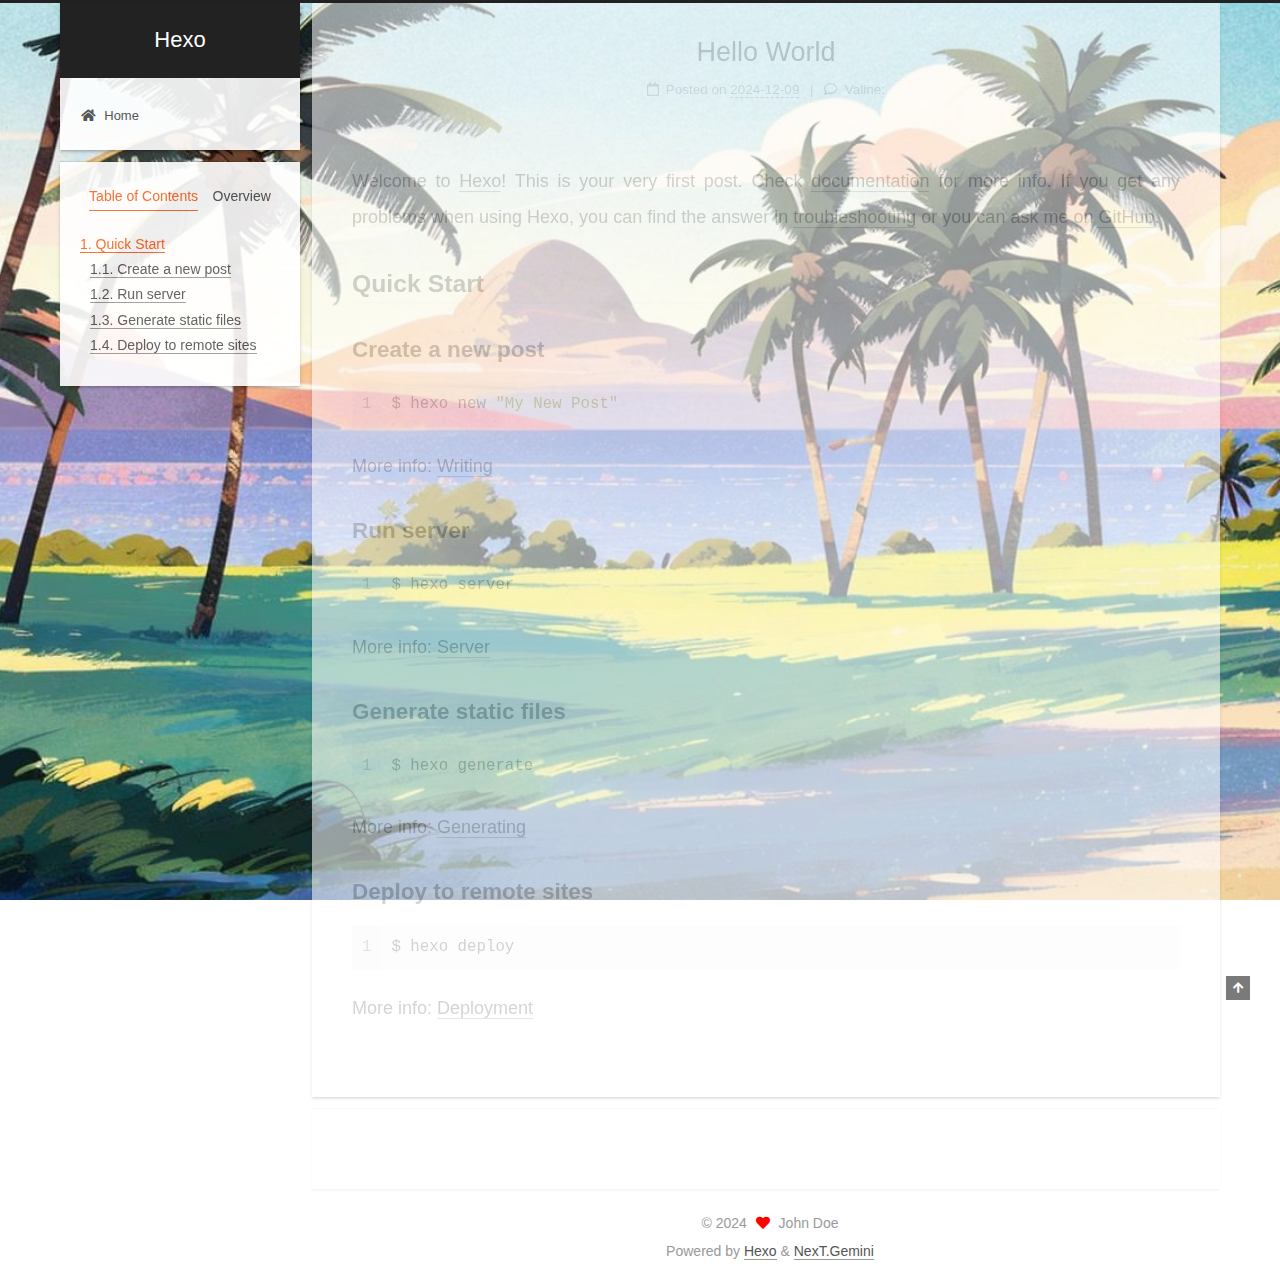
<file: 2024/12/09/hello-world/index.html>
<!DOCTYPE html>
<html lang="en">
<head>
  <meta charset="UTF-8">
<meta name="viewport" content="width=device-width, initial-scale=1, maximum-scale=2">
<meta name="theme-color" content="#222">
<meta name="generator" content="Hexo 7.3.0">
  <link rel="apple-touch-icon" sizes="180x180" href="/images/apple-touch-icon-next.png">
  <link rel="icon" type="image/png" sizes="32x32" href="/images/favicon-32x32-next.png">
  <link rel="icon" type="image/png" sizes="16x16" href="/images/favicon-16x16-next.png">
  <link rel="mask-icon" href="/images/logo.svg" color="#222">

<link rel="stylesheet" href="/css/main.css">


<link rel="stylesheet" href="/lib/font-awesome/css/all.min.css">

<script id="hexo-configurations">
    var NexT = window.NexT || {};
    var CONFIG = {"hostname":"lishuangke.github.io","root":"/","scheme":"Gemini","version":"7.8.0","exturl":false,"sidebar":{"position":"left","display":"post","padding":18,"offset":12,"onmobile":false},"copycode":{"enable":false,"show_result":false,"style":null},"back2top":{"enable":true,"sidebar":false,"scrollpercent":false},"bookmark":{"enable":false,"color":"#222","save":"auto"},"fancybox":false,"mediumzoom":false,"lazyload":false,"pangu":false,"comments":{"style":"tabs","active":"valine","storage":true,"lazyload":true,"nav":{"valine":{"order":-1}},"activeClass":"valine"},"algolia":{"hits":{"per_page":10},"labels":{"input_placeholder":"Search for Posts","hits_empty":"We didn't find any results for the search: ${query}","hits_stats":"${hits} results found in ${time} ms"}},"localsearch":{"enable":false,"trigger":"auto","top_n_per_article":1,"unescape":false,"preload":false},"motion":{"enable":true,"async":false,"transition":{"post_block":"fadeIn","post_header":"slideDownIn","post_body":"slideDownIn","coll_header":"slideLeftIn","sidebar":"slideUpIn"}}};
  </script>

  <meta name="description" content="Welcome to Hexo! This is your very first post. Check documentation for more info. If you get any problems when using Hexo, you can find the answer in troubleshooting or you can ask me on GitHub. Quick">
<meta property="og:type" content="article">
<meta property="og:title" content="Hello World">
<meta property="og:url" content="http://lishuangke.github.io/2024/12/09/hello-world/index.html">
<meta property="og:site_name" content="Hexo">
<meta property="og:description" content="Welcome to Hexo! This is your very first post. Check documentation for more info. If you get any problems when using Hexo, you can find the answer in troubleshooting or you can ask me on GitHub. Quick">
<meta property="og:locale" content="en_US">
<meta property="article:published_time" content="2024-12-09T12:57:13.007Z">
<meta property="article:modified_time" content="2024-12-09T12:57:13.007Z">
<meta property="article:author" content="John Doe">
<meta name="twitter:card" content="summary">

<link rel="canonical" href="http://lishuangke.github.io/2024/12/09/hello-world/">


<script id="page-configurations">
  // https://hexo.io/docs/variables.html
  CONFIG.page = {
    sidebar: "",
    isHome : false,
    isPost : true,
    lang   : 'en'
  };
</script>

  <title>Hello World | Hexo</title>
  






  <noscript>
  <style>
  .use-motion .brand,
  .use-motion .menu-item,
  .sidebar-inner,
  .use-motion .post-block,
  .use-motion .pagination,
  .use-motion .comments,
  .use-motion .post-header,
  .use-motion .post-body,
  .use-motion .collection-header { opacity: initial; }

  .use-motion .site-title,
  .use-motion .site-subtitle {
    opacity: initial;
    top: initial;
  }

  .use-motion .logo-line-before i { left: initial; }
  .use-motion .logo-line-after i { right: initial; }
  </style>
</noscript>

</head>

<body itemscope itemtype="http://schema.org/WebPage">
  <div class="container use-motion">
    <div class="headband"></div>

    <header class="header" itemscope itemtype="http://schema.org/WPHeader">
      <div class="header-inner"><div class="site-brand-container">
  <div class="site-nav-toggle">
    <div class="toggle" aria-label="Toggle navigation bar">
      <span class="toggle-line toggle-line-first"></span>
      <span class="toggle-line toggle-line-middle"></span>
      <span class="toggle-line toggle-line-last"></span>
    </div>
  </div>

  <div class="site-meta">

    <a href="/" class="brand" rel="start">
      <span class="logo-line-before"><i></i></span>
      <h1 class="site-title">Hexo</h1>
      <span class="logo-line-after"><i></i></span>
    </a>
  </div>

  <div class="site-nav-right">
    <div class="toggle popup-trigger">
    </div>
  </div>
</div>




<nav class="site-nav">
  <ul id="menu" class="main-menu menu">
        <li class="menu-item menu-item-home">

    <a href="/" rel="section"><i class="fa fa-home fa-fw"></i>Home</a>

  </li>
  </ul>
</nav>




</div>
    </header>

    
  <div class="back-to-top">
    <i class="fa fa-arrow-up"></i>
    <span>0%</span>
  </div>


    <main class="main">
      <div class="main-inner">
        <div class="content-wrap">
          

          <div class="content post posts-expand">
            

    
  
  
  <article itemscope itemtype="http://schema.org/Article" class="post-block" lang="en">
    <link itemprop="mainEntityOfPage" href="http://lishuangke.github.io/2024/12/09/hello-world/">

    <span hidden itemprop="author" itemscope itemtype="http://schema.org/Person">
      <meta itemprop="image" content="/images/avatar.gif">
      <meta itemprop="name" content="John Doe">
      <meta itemprop="description" content="">
    </span>

    <span hidden itemprop="publisher" itemscope itemtype="http://schema.org/Organization">
      <meta itemprop="name" content="Hexo">
    </span>
      <header class="post-header">
        <h1 class="post-title" itemprop="name headline">
          Hello World
        </h1>

        <div class="post-meta">
            <span class="post-meta-item">
              <span class="post-meta-item-icon">
                <i class="far fa-calendar"></i>
              </span>
              <span class="post-meta-item-text">Posted on</span>

              <time title="Created: 2024-12-09 20:57:13" itemprop="dateCreated datePublished" datetime="2024-12-09T20:57:13+08:00">2024-12-09</time>
            </span>

          
  
  <span class="post-meta-item">
    
      <span class="post-meta-item-icon">
        <i class="far fa-comment"></i>
      </span>
      <span class="post-meta-item-text">Valine: </span>
    
    <a title="valine" href="/2024/12/09/hello-world/#valine-comments" itemprop="discussionUrl">
      <span class="post-comments-count valine-comment-count" data-xid="/2024/12/09/hello-world/" itemprop="commentCount"></span>
    </a>
  </span>
  
  

        </div>
      </header>

    
    
    
    <div class="post-body" itemprop="articleBody">

      
        <p>Welcome to <a target="_blank" rel="noopener" href="https://hexo.io/">Hexo</a>! This is your very first post. Check <a target="_blank" rel="noopener" href="https://hexo.io/docs/">documentation</a> for more info. If you get any problems when using Hexo, you can find the answer in <a target="_blank" rel="noopener" href="https://hexo.io/docs/troubleshooting.html">troubleshooting</a> or you can ask me on <a target="_blank" rel="noopener" href="https://github.com/hexojs/hexo/issues">GitHub</a>.</p>
<h2 id="Quick-Start"><a href="#Quick-Start" class="headerlink" title="Quick Start"></a>Quick Start</h2><h3 id="Create-a-new-post"><a href="#Create-a-new-post" class="headerlink" title="Create a new post"></a>Create a new post</h3><figure class="highlight bash"><table><tr><td class="gutter"><pre><span class="line">1</span><br></pre></td><td class="code"><pre><span class="line">$ hexo new <span class="string">&quot;My New Post&quot;</span></span><br></pre></td></tr></table></figure>

<p>More info: <a target="_blank" rel="noopener" href="https://hexo.io/docs/writing.html">Writing</a></p>
<h3 id="Run-server"><a href="#Run-server" class="headerlink" title="Run server"></a>Run server</h3><figure class="highlight bash"><table><tr><td class="gutter"><pre><span class="line">1</span><br></pre></td><td class="code"><pre><span class="line">$ hexo server</span><br></pre></td></tr></table></figure>

<p>More info: <a target="_blank" rel="noopener" href="https://hexo.io/docs/server.html">Server</a></p>
<h3 id="Generate-static-files"><a href="#Generate-static-files" class="headerlink" title="Generate static files"></a>Generate static files</h3><figure class="highlight bash"><table><tr><td class="gutter"><pre><span class="line">1</span><br></pre></td><td class="code"><pre><span class="line">$ hexo generate</span><br></pre></td></tr></table></figure>

<p>More info: <a target="_blank" rel="noopener" href="https://hexo.io/docs/generating.html">Generating</a></p>
<h3 id="Deploy-to-remote-sites"><a href="#Deploy-to-remote-sites" class="headerlink" title="Deploy to remote sites"></a>Deploy to remote sites</h3><figure class="highlight bash"><table><tr><td class="gutter"><pre><span class="line">1</span><br></pre></td><td class="code"><pre><span class="line">$ hexo deploy</span><br></pre></td></tr></table></figure>

<p>More info: <a target="_blank" rel="noopener" href="https://hexo.io/docs/one-command-deployment.html">Deployment</a></p>

    </div>

    
    
    

      <footer class="post-footer">

        


        
      </footer>
    
  </article>
  
  
  



          </div>
          
    <div class="comments" id="valine-comments"></div>

<script>
  window.addEventListener('tabs:register', () => {
    let { activeClass } = CONFIG.comments;
    if (CONFIG.comments.storage) {
      activeClass = localStorage.getItem('comments_active') || activeClass;
    }
    if (activeClass) {
      let activeTab = document.querySelector(`a[href="#comment-${activeClass}"]`);
      if (activeTab) {
        activeTab.click();
      }
    }
  });
  if (CONFIG.comments.storage) {
    window.addEventListener('tabs:click', event => {
      if (!event.target.matches('.tabs-comment .tab-content .tab-pane')) return;
      let commentClass = event.target.classList[1];
      localStorage.setItem('comments_active', commentClass);
    });
  }
</script>

        </div>
          
  
  <div class="toggle sidebar-toggle">
    <span class="toggle-line toggle-line-first"></span>
    <span class="toggle-line toggle-line-middle"></span>
    <span class="toggle-line toggle-line-last"></span>
  </div>

  <aside class="sidebar">
    <div class="sidebar-inner">

      <ul class="sidebar-nav motion-element">
        <li class="sidebar-nav-toc">
          Table of Contents
        </li>
        <li class="sidebar-nav-overview">
          Overview
        </li>
      </ul>

      <!--noindex-->
      <div class="post-toc-wrap sidebar-panel">
          <div class="post-toc motion-element"><ol class="nav"><li class="nav-item nav-level-2"><a class="nav-link" href="#Quick-Start"><span class="nav-number">1.</span> <span class="nav-text">Quick Start</span></a><ol class="nav-child"><li class="nav-item nav-level-3"><a class="nav-link" href="#Create-a-new-post"><span class="nav-number">1.1.</span> <span class="nav-text">Create a new post</span></a></li><li class="nav-item nav-level-3"><a class="nav-link" href="#Run-server"><span class="nav-number">1.2.</span> <span class="nav-text">Run server</span></a></li><li class="nav-item nav-level-3"><a class="nav-link" href="#Generate-static-files"><span class="nav-number">1.3.</span> <span class="nav-text">Generate static files</span></a></li><li class="nav-item nav-level-3"><a class="nav-link" href="#Deploy-to-remote-sites"><span class="nav-number">1.4.</span> <span class="nav-text">Deploy to remote sites</span></a></li></ol></li></ol></div>
      </div>
      <!--/noindex-->

      <div class="site-overview-wrap sidebar-panel">
        <div class="site-author motion-element" itemprop="author" itemscope itemtype="http://schema.org/Person">
  <p class="site-author-name" itemprop="name">John Doe</p>
  <div class="site-description" itemprop="description"></div>
</div>
<div class="site-state-wrap motion-element">
  <nav class="site-state">
      <div class="site-state-item site-state-posts">
          <a href="/archives">
          <span class="site-state-item-count">1</span>
          <span class="site-state-item-name">posts</span>
        </a>
      </div>
  </nav>
</div>



      </div>

    </div>
  </aside>
  <div id="sidebar-dimmer"></div>


      </div>
    </main>

    <footer class="footer">
      <div class="footer-inner">
        

        

<div class="copyright">
  
  &copy; 
  <span itemprop="copyrightYear">2024</span>
  <span class="with-love">
    <i class="fa fa-heart"></i>
  </span>
  <span class="author" itemprop="copyrightHolder">John Doe</span>
</div>
  <div class="powered-by">Powered by <a href="https://hexo.io/" class="theme-link" rel="noopener" target="_blank">Hexo</a> & <a href="https://theme-next.org/" class="theme-link" rel="noopener" target="_blank">NexT.Gemini</a>
  </div>

        








      </div>
    </footer>
  </div>

  
  <script src="/lib/anime.min.js"></script>
  <script src="/lib/velocity/velocity.min.js"></script>
  <script src="/lib/velocity/velocity.ui.min.js"></script>

<script src="/js/utils.js"></script>

<script src="/js/motion.js"></script>


<script src="/js/schemes/pisces.js"></script>


<script src="/js/next-boot.js"></script>




  















  

  


<script>
NexT.utils.loadComments(document.querySelector('#valine-comments'), () => {
  NexT.utils.getScript('//unpkg.com/valine/dist/Valine.min.js', () => {
    var GUEST = ['nick', 'mail', 'link'];
    var guest = 'nick,mail,link';
    guest = guest.split(',').filter(item => {
      return GUEST.includes(item);
    });
    new Valine({
      el         : '#valine-comments',
      verify     : false,
      notify     : false,
      appId      : 'Uz9lx9f4f77dy4r3tsHeNGpF-gzGzoHsz',
      appKey     : 'tcgz3Uf13hhqMiiCOgHeWL7w',
      placeholder: "Just go go",
      avatar     : 'mm',
      meta       : guest,
      pageSize   : '10' || 10,
      visitor    : false,
      lang       : 'zh-cn' || 'zh-cn',
      path       : location.pathname,
      recordIP   : false,
      serverURLs : ''
    });
  }, window.Valine);
});
</script>

</body>
</html>
</file>
<file: css/main.css>
:root{--body-bg-color:#eee;--content-bg-color:#fff;--card-bg-color:#f5f5f5;--text-color:#555;--blockquote-color:#666;--link-color:#555;--link-hover-color:#222;--brand-color:#fff;--brand-hover-color:#fff;--table-row-odd-bg-color:#f9f9f9;--table-row-hover-bg-color:#f5f5f5;--menu-item-bg-color:#f5f5f5;--btn-default-bg:#fff;--btn-default-color:#555;--btn-default-border-color:#555;--btn-default-hover-bg:#222;--btn-default-hover-color:#fff;--btn-default-hover-border-color:#222}html{line-height:1.15;-webkit-text-size-adjust:100%}details,main{display:block}hr{box-sizing:content-box;overflow:visible}h5,pre{font-size:1em}a{background:0 0}abbr[title]{border-bottom:none;text-decoration:underline;text-decoration:underline dotted}b,strong{font-weight:bolder}code,kbd,samp{font-family:monospace,monospace;font-size:1em}small{font-size:80%}sub,sup{font-size:75%;line-height:0;position:relative;vertical-align:baseline}sub{bottom:-.25em}sup{top:-.5em}img{border-style:none}button,input,optgroup,select,textarea{font-family:inherit;font-size:100%;line-height:1.15;margin:0}button,input{overflow:visible}button,select{text-transform:none}[type=button],[type=reset],[type=submit],button{-webkit-appearance:button}[type=button]::-moz-focus-inner,[type=reset]::-moz-focus-inner,[type=submit]::-moz-focus-inner,button::-moz-focus-inner{border-style:none;padding:0}[type=button]:-moz-focusring,[type=reset]:-moz-focusring,[type=submit]:-moz-focusring,button:-moz-focusring{outline:ButtonText dotted 1px}fieldset{padding:.35em .75em .625em}legend{box-sizing:border-box;color:inherit;display:table;max-width:100%;padding:0;white-space:normal}progress{vertical-align:baseline}textarea{overflow:auto}[type=checkbox],[type=radio]{box-sizing:border-box;padding:0}[type=number]::-webkit-inner-spin-button,[type=number]::-webkit-outer-spin-button{height:auto}[type=search]{outline-offset:-2px;-webkit-appearance:textfield}[type=search]::-webkit-search-decoration{-webkit-appearance:none}::-webkit-file-upload-button{font:inherit;-webkit-appearance:button}summary{display:list-item}[hidden],template{display:none}::selection{background:#262a30;color:#eee}body,html{height:100%}body{margin:0;background:var(--body-bg-color);color:var(--text-color);font-family:Lato,"PingFang SC","Microsoft YaHei",sans-serif;font-size:1em;line-height:2}h1,h2,h3,h4,h5,h6{font-family:Lato,"PingFang SC","Microsoft YaHei",sans-serif;font-weight:700;line-height:1.5;margin:20px 0 15px}h1{font-size:1.5em}h2{font-size:1.375em}h3{font-size:1.25em}h4{font-size:1.125em}h6{font-size:.875em}p{margin:0 0 20px}a,span.exturl{border-bottom:1px solid #999;color:var(--link-color);outline:0;text-decoration:none;overflow-wrap:break-word;word-wrap:break-word;cursor:pointer}a:hover,span.exturl:hover{border-bottom-color:var(--link-hover-color);color:var(--link-hover-color)}iframe,img,video{display:block;margin-left:auto;margin-right:auto;max-width:100%}hr{background-image:repeating-linear-gradient(-45deg,#ddd,#ddd 4px,transparent 4px,transparent 8px);border:0;height:3px;margin:40px 0}blockquote{border-left:4px solid #ddd;color:var(--blockquote-color);margin:0;padding:0 15px}blockquote cite::before{content:'-';padding:0 5px}dt{font-weight:700}dd{margin:0;padding:0}kbd{background-color:#f5f5f5;background-image:linear-gradient(#eee,#fff,#eee);border:1px solid #ccc;border-radius:.2em;box-shadow:.1em .1em .2em rgba(0,0,0,.1);color:#555;font-family:inherit;padding:.1em .3em;white-space:nowrap}.table-container{overflow:auto}table{border-collapse:collapse;border-spacing:0;font-size:.875em;margin:0 0 20px;width:100%}tbody tr:nth-of-type(odd){background:var(--table-row-odd-bg-color)}tbody tr:hover{background:var(--table-row-hover-bg-color)}caption,td,th{font-weight:400;padding:8px;vertical-align:middle}td,th{border:1px solid #ddd;border-bottom:3px solid #ddd}th{font-weight:700;padding-bottom:10px}td{border-bottom-width:1px}.btn{background:var(--btn-default-bg);border:2px solid var(--btn-default-border-color);border-radius:2px;color:var(--btn-default-color);display:inline-block;font-size:.875em;line-height:2;padding:0 20px;text-decoration:none;transition:background-color .2s ease-in-out}.btn:hover{background:var(--btn-default-hover-bg);border-color:var(--btn-default-hover-border-color);color:var(--btn-default-hover-color)}.btn+.btn{margin:0 0 8px 8px}.btn .fa-fw{text-align:left;width:1.285714285714286em}.toggle{line-height:0}.toggle .toggle-line{background:#fff;display:inline-block;height:2px;left:0;position:relative;top:0;transition:.4s;vertical-align:top;width:100%}.toggle .toggle-line:not(:first-child){margin-top:3px}.toggle.toggle-arrow .toggle-line-first{left:50%;top:2px;transform:rotate(45deg);width:50%}.toggle.toggle-arrow .toggle-line-middle{left:2px;width:90%}.toggle.toggle-arrow .toggle-line-last{left:50%;top:-2px;transform:rotate(-45deg);width:50%}.toggle.toggle-close .toggle-line-first{transform:rotate(-45deg);top:5px}.toggle.toggle-close .toggle-line-middle{opacity:0}.toggle.toggle-close .toggle-line-last{transform:rotate(45deg);top:-5px}.highlight,pre{background:#f7f7f7;color:#4d4d4c;line-height:1.6;margin:0 auto 20px}code,pre{font-family:consolas,Menlo,monospace,"PingFang SC","Microsoft YaHei"}code{background:#eee;border-radius:3px;color:#555;padding:2px 4px;overflow-wrap:break-word;word-wrap:break-word}.highlight ::selection{background:#d6d6d6}.highlight pre{border:0;margin:0;padding:10px 0}.highlight table{border:0;margin:0;width:auto}.highlight td{border:0;padding:0}.highlight figcaption{background:#eff2f3;color:#4d4d4c;display:flex;font-size:.875em;justify-content:space-between;line-height:1.2;padding:.5em}.highlight figcaption a{color:#4d4d4c}.highlight figcaption a:hover{border-bottom-color:#4d4d4c}.highlight .gutter{-moz-user-select:none;-ms-user-select:none;-webkit-user-select:none;user-select:none}.highlight .gutter pre{background:#eff2f3;color:#869194;padding-left:10px;padding-right:10px;text-align:right}.highlight .code pre{background:#f7f7f7;padding-left:10px;width:100%}.gist table{width:auto}.gist table td{border:0}pre{overflow:auto;padding:10px}pre code{background:0 0;color:#4d4d4c;font-size:.875em;padding:0;text-shadow:none}pre .deletion{background:#fdd}pre .addition{background:#dfd}pre .meta{color:#eab700;-moz-user-select:none;-ms-user-select:none;-webkit-user-select:none;user-select:none}pre .comment{color:#8e908c}pre .attribute,pre .css .class,pre .css .id,pre .css .pseudo,pre .html .doctype,pre .name,pre .regexp,pre .ruby .constant,pre .tag,pre .variable,pre .xml .doctype,pre .xml .pi,pre .xml .tag .title{color:#c82829}pre .built_in,pre .builtin-name,pre .command,pre .constant,pre .literal,pre .number,pre .params,pre .preprocessor{color:#f5871f}pre .css .rules .attribute,pre .formula,pre .header,pre .inheritance,pre .ruby .class .title,pre .ruby .symbol,pre .special,pre .string,pre .symbol,pre .value,pre .xml .cdata{color:#718c00}pre .css .hexcolor,pre .title{color:#3e999f}pre .coffeescript .title,pre .function,pre .javascript .title,pre .perl .sub,pre .python .decorator,pre .python .title,pre .ruby .function .title,pre .ruby .title .keyword{color:#4271ae}pre .javascript .function,pre .keyword{color:#8959a8}.blockquote-center{border-left:none;margin:40px 0;padding:0;position:relative;text-align:center}.blockquote-center .fa{display:block;opacity:.6;position:absolute;width:100%}.blockquote-center .fa-quote-left{border-top:1px solid #ccc;text-align:left;top:-20px}.blockquote-center .fa-quote-right{border-bottom:1px solid #ccc;text-align:right;bottom:-20px}.blockquote-center div,.blockquote-center p{text-align:center}.post-body .group-picture img{margin:0 auto;padding:0 3px}.group-picture-row{margin-bottom:6px;overflow:hidden}.group-picture-column{float:left;margin-bottom:10px}.post-body .label{color:#555;display:inline;padding:0 2px}.post-body .label.default{background:#f0f0f0}.post-body .label.primary{background:#efe6f7}.post-body .label.info{background:#e5f2f8}.post-body .label.success{background:#e7f4e9}.post-body .label.warning{background:#fcf6e1}.post-body .label.danger{background:#fae8eb}.post-body .tabs{margin-bottom:20px}.post-body .tabs,.tabs-comment{display:block;padding-top:10px;position:relative}.post-body .tabs ul.nav-tabs,.tabs-comment ul.nav-tabs{display:flex;flex-wrap:wrap;margin:0 0 -1px;padding:0}.post-body .tabs ul.nav-tabs li.tab,.tabs-comment ul.nav-tabs li.tab{border-bottom:1px solid #ddd;border-left:1px solid transparent;border-right:1px solid transparent;border-top:3px solid transparent;flex-grow:1;list-style-type:none;border-radius:0}@media (max-width:413px){.post-body .tabs ul.nav-tabs,.tabs-comment ul.nav-tabs{display:block;margin-bottom:5px}.post-body .tabs ul.nav-tabs li.tab,.tabs-comment ul.nav-tabs li.tab{border-bottom:1px solid transparent;border-left:3px solid transparent;border-right:1px solid transparent;border-top:1px solid transparent;border-radius:0}}.post-body .tabs ul.nav-tabs li.tab a,.tabs-comment ul.nav-tabs li.tab a{border-bottom:initial;display:block;line-height:1.8;outline:0;padding:.25em .75em;text-align:center;transition-delay:0s;transition-duration:.2s;transition-timing-function:ease-out}.post-body .tabs ul.nav-tabs li.tab a i,.tabs-comment ul.nav-tabs li.tab a i{width:1.285714285714286em}.post-body .tabs ul.nav-tabs li.tab.active,.tabs-comment ul.nav-tabs li.tab.active{border-bottom:1px solid transparent;border-left:1px solid #ddd;border-right:1px solid #ddd;border-top:3px solid #fc6423}.post-body .tabs ul.nav-tabs li.tab.active a,.tabs-comment ul.nav-tabs li.tab.active a{color:var(--link-color);cursor:default}.post-body .tabs .tab-content .tab-pane,.tabs-comment .tab-content .tab-pane{border:1px solid #ddd;border-top:0;padding:20px 20px 0;border-radius:0}.post-body .tabs .tab-content .tab-pane:not(.active),.tabs-comment .tab-content .tab-pane:not(.active){display:none}.post-body .tabs .tab-content .tab-pane.active,.tabs-comment .tab-content .tab-pane.active{display:block}.post-body .tabs .tab-content .tab-pane.active:first-of-type,.tabs-comment .tab-content .tab-pane.active:first-of-type{border-radius:0}@media (max-width:413px){.post-body .tabs ul.nav-tabs li.tab.active,.tabs-comment ul.nav-tabs li.tab.active{border-bottom:1px solid #ddd;border-left:3px solid #fc6423;border-right:1px solid #ddd;border-top:1px solid #ddd}.post-body .tabs .tab-content .tab-pane.active:first-of-type,.tabs-comment .tab-content .tab-pane.active:first-of-type{border-radius:0}}.post-body .note{border-radius:3px;margin-bottom:20px;padding:1em;position:relative;border:1px solid #eee;border-left-width:5px}.post-body .note h2,.post-body .note h3,.post-body .note h4,.post-body .note h5,.post-body .note h6{margin-top:0;border-bottom:initial;margin-bottom:0;padding-top:0}.post-body .note blockquote:first-child,.post-body .note img:first-child,.post-body .note ol:first-child,.post-body .note p:first-child,.post-body .note pre:first-child,.post-body .note table:first-child,.post-body .note ul:first-child{margin-top:0}.post-body .note blockquote:last-child,.post-body .note img:last-child,.post-body .note ol:last-child,.post-body .note p:last-child,.post-body .note pre:last-child,.post-body .note table:last-child,.post-body .note ul:last-child{margin-bottom:0}.post-body .note.default{border-left-color:#777}.post-body .note.default h2,.post-body .note.default h3,.post-body .note.default h4,.post-body .note.default h5,.post-body .note.default h6{color:#777}.post-body .note.primary{border-left-color:#6f42c1}.post-body .note.primary h2,.post-body .note.primary h3,.post-body .note.primary h4,.post-body .note.primary h5,.post-body .note.primary h6{color:#6f42c1}.post-body .note.info{border-left-color:#428bca}.post-body .note.info h2,.post-body .note.info h3,.post-body .note.info h4,.post-body .note.info h5,.post-body .note.info h6{color:#428bca}.post-body .note.success{border-left-color:#5cb85c}.post-body .note.success h2,.post-body .note.success h3,.post-body .note.success h4,.post-body .note.success h5,.post-body .note.success h6{color:#5cb85c}.post-body .note.warning{border-left-color:#f0ad4e}.post-body .note.warning h2,.post-body .note.warning h3,.post-body .note.warning h4,.post-body .note.warning h5,.post-body .note.warning h6{color:#f0ad4e}.post-body .note.danger{border-left-color:#d9534f}.post-body .note.danger h2,.post-body .note.danger h3,.post-body .note.danger h4,.post-body .note.danger h5,.post-body .note.danger h6{color:#d9534f}.pagination .next,.pagination .page-number,.pagination .prev,.pagination .space{display:inline-block;margin:0 10px;padding:0 11px;position:relative;top:-1px}@media (max-width:767px){.pagination .next,.pagination .page-number,.pagination .prev,.pagination .space{margin:0 5px}}.pagination{border-top:1px solid #eee;text-align:center}.pagination .next,.pagination .page-number,.pagination .prev{border-bottom:0;border-top:1px solid #eee;transition:border-color .2s ease-in-out}.pagination .next:hover,.pagination .page-number:hover,.pagination .prev:hover{border-top-color:#222}.pagination .space{margin:0;padding:0}.pagination .prev{margin-left:0}.pagination .next{margin-right:0}.pagination .page-number.current{background:#ccc;border-top-color:#ccc;color:#fff}@media (max-width:767px){.pagination{border-top:none}.pagination .next,.pagination .page-number,.pagination .prev{border-bottom:1px solid #eee;border-top:0;margin-bottom:10px;padding:0 10px}.pagination .next:hover,.pagination .page-number:hover,.pagination .prev:hover{border-bottom-color:#222}}.comments{overflow:hidden}.comment-button-group{display:flex;flex-wrap:wrap-reverse;justify-content:center;margin:1em 0}.comment-button-group .comment-button{margin:.1em .2em}.comment-button-group .comment-button.active{background:var(--btn-default-hover-bg);border-color:var(--btn-default-hover-border-color);color:var(--btn-default-hover-color)}.comment-position{display:none}.comment-position.active{display:block}.tabs-comment{background:var(--content-bg-color);padding-top:0}.tabs-comment .comments{border:0;box-shadow:none;margin-top:0;padding-top:0}.container{min-height:100%;position:relative}.main-inner{margin:0 auto;width:calc(100% - 20px)}@media (min-width:1200px){.main-inner{width:1160px}}@media (min-width:1600px){.main-inner{width:73%}}@media (max-width:767px){.content-wrap{padding:0 20px}.site-meta{text-align:center}}.header{background:0 0}.header-inner{margin:0 auto}@media (min-width:1200px){.header-inner{width:1160px}}@media (min-width:1600px){.header-inner{width:73%}}.site-brand-container{display:flex;flex-shrink:0;padding:0 10px}.headband{background:#222;height:3px}.site-meta{flex-grow:1;text-align:center}.brand{border-bottom:none;color:var(--brand-color);display:inline-block;line-height:1.375em;position:relative}.brand:hover{color:var(--brand-hover-color)}.site-title{font-family:Lato,"PingFang SC","Microsoft YaHei",sans-serif;font-size:1.375em;font-weight:400;margin:0}.site-subtitle{color:#ddd;font-size:.8125em}.use-motion .brand{opacity:0}.use-motion .custom-logo-image,.use-motion .site-subtitle,.use-motion .site-title{opacity:0;position:relative;top:-10px}.site-nav-right,.site-nav-toggle{display:none}@media (max-width:767px){.site-nav-right,.site-nav-toggle{display:flex;flex-direction:column;justify-content:center}}.site-nav-right .toggle,.site-nav-toggle .toggle{color:var(--text-color);padding:10px;width:22px}.site-nav-right .toggle .toggle-line,.site-nav-toggle .toggle .toggle-line{background:var(--text-color);border-radius:1px}.site-nav{display:block}@media (max-width:767px){.site-nav{clear:both;display:none}}.site-nav.site-nav-on{display:block}.menu{margin-top:20px;padding-left:0;text-align:center}.menu-item{display:inline-block;list-style:none;margin:0 10px}@media (max-width:767px){.menu-item{display:block;margin-top:10px}.menu-item.menu-item-search{display:none}}.menu-item a,.menu-item span.exturl{border-bottom:0;display:block;font-size:.8125em;transition:border-color .2s ease-in-out}@media (hover:none){.menu-item a:hover,.menu-item span.exturl:hover{border-bottom-color:transparent!important}}.menu-item .fa,.menu-item .fab,.menu-item .far,.menu-item .fas{margin-right:8px}.menu-item .badge{display:inline-block;font-weight:700;line-height:1;margin-left:.35em;margin-top:.35em;text-align:center;white-space:nowrap}.menu .menu-item a:hover,.menu .menu-item span.exturl:hover,.menu-item-active a{background:var(--menu-item-bg-color)}.use-motion .menu-item{opacity:0}.sidebar{background:#222;bottom:0;box-shadow:inset 0 2px 6px #000;top:0}.sidebar-inner{color:#999;padding:18px 10px;text-align:center}.cc-license{margin-top:10px;text-align:center}.cc-license .cc-opacity{border-bottom:none;opacity:.7}.cc-license .cc-opacity:hover{opacity:.9}.cc-license img{display:inline-block}.site-author-image{border:1px solid #eee;display:block;margin:0 auto;max-width:120px;padding:2px}.site-author-name{color:var(--text-color);font-weight:600;margin:0;text-align:center}.site-description{color:#999;font-size:.8125em;margin-top:0;text-align:center}.links-of-author a,.links-of-author span.exturl{border-bottom-color:#555;display:inline-block;font-size:.8125em;margin-bottom:10px;margin-right:10px;vertical-align:middle}.links-of-author a::before,.links-of-author span.exturl::before{background:#ffc99f;border-radius:50%;content:' ';display:inline-block;height:4px;margin-right:3px;vertical-align:middle;width:4px}.sidebar-button a{border-radius:4px;padding:0 15px}.sidebar-button a .fa,.sidebar-button a .fab,.sidebar-button a .far,.sidebar-button a .fas{margin-right:5px}.links-of-blogroll{font-size:.8125em;margin-top:10px}.links-of-blogroll-title{font-size:.875em;font-weight:600;margin-top:0}.links-of-blogroll-list{list-style:none;margin:0;padding:0}#sidebar-dimmer{display:none}@media (max-width:767px){.menu-item .badge{float:right;margin-left:0}#sidebar-dimmer{background:#000;display:block;height:100%;left:100%;opacity:0;position:fixed;top:0;width:100%;z-index:1100}.sidebar-active+#sidebar-dimmer{opacity:.7;transform:translateX(-100%);transition:opacity .5s}}.sidebar-nav{margin:0;padding-bottom:20px;padding-left:0}.sidebar-nav li{border-bottom:1px solid transparent;color:var(--text-color);cursor:pointer;display:inline-block;font-size:.875em}.sidebar-nav li.sidebar-nav-overview{margin-left:10px}.sidebar-nav li:hover{color:#fc6423}.sidebar-nav .sidebar-nav-active{border-bottom-color:#fc6423;color:#fc6423}.sidebar-nav .sidebar-nav-active:hover{color:#fc6423}.sidebar-panel{display:none;overflow-x:hidden;overflow-y:auto}.sidebar-panel-active{display:block}.sidebar-toggle{background:#222;bottom:45px;cursor:pointer;height:14px;left:30px;padding:5px;position:fixed;width:14px;z-index:1300}@media (max-width:991px){body{padding-left:0!important;padding-right:0!important}.sidebar-toggle{left:20px;opacity:.8;display:none}}.sidebar-toggle:hover .toggle-line{background:#fc6423}.post-toc{font-size:.875em}.post-toc ol{list-style:none;margin:0;padding:0 2px 5px 10px;text-align:left}.post-toc ol>ol{padding-left:0}.post-toc ol a{transition:.2s ease-in-out}.post-toc .nav-item{line-height:1.8;overflow:hidden;text-overflow:ellipsis;white-space:nowrap}.post-toc .nav .nav-child{display:none}.post-toc .nav .active-current>.nav-child,.post-toc .nav .active-current>.nav-child>.nav-item,.post-toc .nav .active>.nav-child{display:block}.post-toc .nav .active>a{border-bottom-color:#fc6423;color:#fc6423}.post-toc .nav .active-current>a,.post-toc .nav .active-current>a:hover{color:#fc6423}.site-state{display:flex;justify-content:center;line-height:1.4;margin-top:10px;overflow:hidden;text-align:center;white-space:nowrap}.site-state-item:not(:first-child){border-left:1px solid #eee}.site-state-item a{border-bottom:none}.site-state-item-count{display:block;font-size:1em;font-weight:600;text-align:center}.site-state-item-name{color:#999;font-size:.8125em}.footer{color:#999;font-size:.875em;padding:20px 0}.footer.footer-fixed{bottom:0;left:0;position:absolute;right:0}.footer-inner{box-sizing:border-box;margin:0 auto;text-align:center;width:calc(100% - 20px)}@media (min-width:1200px){.footer-inner{width:1160px}}@media (min-width:1600px){.footer-inner{width:73%}}.languages{display:inline-block;font-size:1.125em;position:relative}.languages .lang-select-label span{margin:0 .5em}.languages .lang-select{height:100%;left:0;opacity:0;position:absolute;top:0;width:100%}.with-love{color:red;display:inline-block;margin:0 5px}.powered-by,.theme-info{display:inline-block}@-moz-keyframes iconAnimate{0%,100%{transform:scale(1)}10%,30%{transform:scale(.9)}20%,40%,50%,60%,70%,80%{transform:scale(1.1)}}@-webkit-keyframes iconAnimate{0%,100%{transform:scale(1)}10%,30%{transform:scale(.9)}20%,40%,50%,60%,70%,80%{transform:scale(1.1)}}@-o-keyframes iconAnimate{0%,100%{transform:scale(1)}10%,30%{transform:scale(.9)}20%,40%,50%,60%,70%,80%{transform:scale(1.1)}}@keyframes iconAnimate{0%,100%{transform:scale(1)}10%,30%{transform:scale(.9)}20%,40%,50%,60%,70%,80%{transform:scale(1.1)}}.back-to-top{font-size:12px;text-align:center;background:#222;bottom:-100px;box-sizing:border-box;color:#fff;cursor:pointer;opacity:.6;padding:0 6px;position:fixed;transition:bottom .2s ease-in-out;z-index:1300;width:24px}.back-to-top span{display:none}.back-to-top:hover{color:#fc6423}.back-to-top.back-to-top-on{bottom:30px}.post-body{font-family:Lato,"PingFang SC","Microsoft YaHei",sans-serif;overflow-wrap:break-word;word-wrap:break-word}@media (min-width:1200px){.post-body{font-size:1.125em}}.post-body .exturl .fa{font-size:.875em;margin-left:4px}.post-body .figure .caption,.post-body .image-caption{color:#999;font-size:.875em;font-weight:700;line-height:1;margin:-20px auto 15px;text-align:center}.post-sticky-flag{display:inline-block;transform:rotate(30deg)}.post-button{margin-top:40px;text-align:center}.use-motion .collection-header,.use-motion .comments,.use-motion .pagination,.use-motion .post-block,.use-motion .post-body,.use-motion .post-header{opacity:0}.posts-collapse{margin-left:35px;position:relative}@media (max-width:767px){.posts-collapse{margin-left:0;margin-right:0}}.posts-collapse .collection-title{font-size:1.125em;position:relative}.posts-collapse .collection-title::before{background:#999;border:1px solid #fff;border-radius:50%;content:' ';height:10px;left:0;margin-left:-6px;margin-top:-4px;position:absolute;top:50%;width:10px}.posts-collapse .collection-year{font-size:1.5em;font-weight:700;margin:60px 0;position:relative}.posts-collapse .collection-year::before{background:#bbb;border-radius:50%;content:' ';height:8px;left:0;margin-left:-4px;margin-top:-4px;position:absolute;top:50%;width:8px}.posts-collapse .collection-header{display:block;margin:0 0 0 20px}.posts-collapse .collection-header small{color:#bbb;margin-left:5px}.posts-collapse .post-header{border-bottom:1px dashed #ccc;margin:30px 0;padding-left:15px;position:relative;transition:border .2s ease-in-out}.posts-collapse .post-header::before{background:#bbb;border:1px solid #fff;border-radius:50%;content:' ';height:6px;left:0;margin-left:-4px;position:absolute;top:.75em;width:6px;transition:background .2s ease-in-out}.posts-collapse .post-header:hover{border-bottom-color:#666}.posts-collapse .post-header:hover::before{background:#222}.posts-collapse .post-meta{display:inline;font-size:.75em;margin-right:10px}.posts-collapse .post-title{display:inline}.posts-collapse .post-title a,.posts-collapse .post-title span.exturl{border-bottom:none;color:var(--link-color)}.posts-collapse .post-title .fa-external-link-alt{font-size:.875em;margin-left:5px}.posts-collapse::before{background:#f5f5f5;content:' ';height:100%;left:0;margin-left:-2px;position:absolute;top:1.25em;width:4px}.post-eof{background:#ccc;height:1px;margin:80px auto 60px;text-align:center;width:8%}.post-block:last-of-type .post-eof{display:none}.content{padding-top:40px}@media (min-width:992px){.post-body{text-align:justify}}.post-body h1,.post-body h2,.post-body h3,.post-body h4,.post-body h5,.post-body h6{padding-top:10px}.post-body h1 .header-anchor,.post-body h2 .header-anchor,.post-body h3 .header-anchor,.post-body h4 .header-anchor,.post-body h5 .header-anchor,.post-body h6 .header-anchor{border-bottom-style:none;color:#ccc;float:right;margin-left:10px;visibility:hidden}.post-body h1 .header-anchor:hover,.post-body h2 .header-anchor:hover,.post-body h3 .header-anchor:hover,.post-body h4 .header-anchor:hover,.post-body h5 .header-anchor:hover,.post-body h6 .header-anchor:hover{color:inherit}.post-body h1:hover .header-anchor,.post-body h2:hover .header-anchor,.post-body h3:hover .header-anchor,.post-body h4:hover .header-anchor,.post-body h5:hover .header-anchor,.post-body h6:hover .header-anchor{visibility:visible}.post-body iframe,.post-body img,.post-body video{margin-bottom:20px}.post-body .video-container{height:0;margin-bottom:20px;overflow:hidden;padding-top:75%;position:relative;width:100%}.post-body .video-container embed,.post-body .video-container iframe,.post-body .video-container object{height:100%;left:0;margin:0;position:absolute;top:0;width:100%}.post-gallery{align-items:center;display:grid;grid-gap:10px;grid-template-columns:1fr 1fr 1fr;margin-bottom:20px}.post-gallery a{border:0}.post-gallery img{margin:0}.posts-expand .post-header{font-size:1.125em}.posts-expand .post-title{font-size:1.5em;font-weight:400;margin:initial;text-align:center;overflow-wrap:break-word;word-wrap:break-word}.posts-expand .post-title-link{border-bottom:none;color:var(--link-color);display:inline-block;position:relative;vertical-align:top}.posts-expand .post-title-link::before{background:var(--link-color);bottom:0;content:'';height:2px;left:0;position:absolute;transform:scaleX(0);visibility:hidden;width:100%;transition-delay:0s;transition-duration:.2s;transition-timing-function:ease-in-out}.posts-expand .post-title-link:hover::before{transform:scaleX(1);visibility:visible}.posts-expand .post-title-link .fa-external-link-alt{font-size:.875em;margin-left:5px}.posts-expand .post-meta{color:#999;font-family:Lato,"PingFang SC","Microsoft YaHei",sans-serif;font-size:.75em;margin:3px 0 60px;text-align:center}.posts-expand .post-meta .post-description{font-size:.875em;margin-top:2px}.posts-expand .post-meta time{border-bottom:1px dashed #999;cursor:pointer}.post-meta .post-meta-item+.post-meta-item::before{content:'|';margin:0 .5em}.post-meta-divider{margin:0 .5em}.post-meta-item-icon{margin-right:3px}@media (max-width:991px){.back-to-top{left:20px;opacity:.8}.post-body{text-align:justify}.post-meta-item-icon{display:inline-block}.post-meta-item-text{display:none}}.post-nav{border-top:1px solid #eee;display:flex;justify-content:space-between;margin-top:15px;padding:10px 5px 0}.post-nav-item{flex:1}.post-nav-item a{border-bottom:none;display:block;font-size:.875em;line-height:1.6;position:relative}.post-nav-item a:active{top:2px}.post-nav-item .fa{font-size:.75em}.post-nav-item:first-child{margin-right:15px}.post-nav-item:first-child .fa{margin-right:5px}.post-nav-item:last-child{margin-left:15px;text-align:right}.post-nav-item:last-child .fa{margin-left:5px}.rtl.post-body a,.rtl.post-body h1,.rtl.post-body h2,.rtl.post-body h3,.rtl.post-body h4,.rtl.post-body h5,.rtl.post-body h6,.rtl.post-body li,.rtl.post-body ol,.rtl.post-body p,.rtl.post-body ul{direction:rtl;font-family:UKIJ Ekran}.rtl.post-title{font-family:UKIJ Ekran}.post-tags{margin-top:40px;text-align:center}.post-tags a{display:inline-block;font-size:.8125em}.post-tags a:not(:last-child){margin-right:10px}.post-widgets{border-top:1px solid #eee;margin-top:15px;text-align:center}.wp_rating{height:20px;line-height:20px;margin-top:10px;padding-top:6px;text-align:center}.social-like{display:flex;font-size:.875em;justify-content:center;text-align:center}.reward-container{margin:20px auto;padding:10px 0;text-align:center;width:90%}.reward-container button{background:0 0;border:1px solid #fc6423;border-radius:0;color:#fc6423;cursor:pointer;line-height:2;outline:0;padding:0 15px;vertical-align:text-top}.reward-container button:hover{background:#fc6423;border:1px solid transparent;color:#fa9366}#qr{padding-top:20px}#qr a{border:0}#qr img{display:inline-block;margin:.8em 2em 0;max-width:100%;width:180px}#qr p,.category-all-page .category-all-title{text-align:center}.category-all-page .category-all{margin-top:20px}.category-all-page .category-list{list-style:none;margin:0;padding:0}.category-all-page .category-list-item{margin:5px 10px}.category-all-page .category-list-count{color:#bbb}.category-all-page .category-list-count::before{content:' (';display:inline}.category-all-page .category-list-count::after{content:') ';display:inline}.category-all-page .category-list-child{padding-left:10px}.event-list{padding:0}.event-list hr{background:#222;margin:20px 0 45px}.event-list hr::after{background:#222;color:#fff;content:'NOW';display:inline-block;font-weight:700;padding:0 5px;text-align:right}.event-list .event{background:#222;margin:20px 0;min-height:40px;padding:15px 0 15px 10px}.event-list .event .event-summary{color:#fff;margin:0;padding-bottom:3px}.event-list .event .event-summary::before{animation:1s ease-in-out infinite alternate dot-flash;color:#fff;content:'\f111';display:inline-block;font-size:10px;margin-right:25px;vertical-align:middle;font-family:'Font Awesome 5 Free';font-weight:900}.event-list .event .event-relative-time{color:#bbb;display:inline-block;font-size:12px;font-weight:400;padding-left:12px}.event-list .event .event-details{color:#fff;display:block;line-height:18px;margin-left:56px;padding-bottom:6px;padding-top:3px;text-indent:-24px}.event-list .event .event-details::before{color:#fff;display:inline-block;margin-right:9px;text-align:center;text-indent:0;width:14px;font-family:'Font Awesome 5 Free';font-weight:900}.event-list .event .event-details.event-location::before{content:'\f041'}.event-list .event .event-details.event-duration::before{content:'\f017'}.event-list .event-past{background:#f5f5f5}.event-list .event-past .event-details,.event-list .event-past .event-summary{color:#bbb;opacity:.9}.event-list .event-past .event-details::before,.event-list .event-past .event-summary::before{animation:none;color:#bbb}@-moz-keyframes dot-flash{from{opacity:1;transform:scale(1)}to{opacity:0;transform:scale(.8)}}@-webkit-keyframes dot-flash{from{opacity:1;transform:scale(1)}to{opacity:0;transform:scale(.8)}}@-o-keyframes dot-flash{from{opacity:1;transform:scale(1)}to{opacity:0;transform:scale(.8)}}@keyframes dot-flash{from{opacity:1;transform:scale(1)}to{opacity:0;transform:scale(.8)}}ul.breadcrumb{font-size:.75em;list-style:none;margin:1em 0;padding:0 2em;text-align:center}ul.breadcrumb li{display:inline}ul.breadcrumb li+li::before{content:'/\00a0';font-weight:400;padding:.5em}ul.breadcrumb li+li:last-child{font-weight:700}.tag-cloud{text-align:center}.tag-cloud a{display:inline-block;margin:10px}.tag-cloud a:hover{color:var(--link-hover-color)!important}.header{margin:0 auto;position:relative;width:calc(100% - 20px)}@media (min-width:1200px){.header{width:1160px}}@media (min-width:1600px){.header{width:73%}}@media (max-width:991px){.header{width:auto}}.header-inner{background:var(--content-bg-color);border-radius:initial;box-shadow:0 2px 2px 0 rgba(0,0,0,.12),0 3px 1px -2px rgba(0,0,0,.06),0 1px 5px 0 rgba(0,0,0,.12);overflow:hidden;padding:0;position:absolute;top:0;width:240px}@media (min-width:1200px){.header-inner{width:240px}}.main-inner{align-items:flex-start;display:flex;justify-content:space-between;flex-direction:row-reverse}@media (max-width:991px){.header-inner{border-radius:initial;position:relative;width:auto}.main-inner{width:auto}}.content-wrap{background:var(--content-bg-color);border-radius:initial;box-shadow:0 2px 2px 0 rgba(0,0,0,.12),0 3px 1px -2px rgba(0,0,0,.06),0 1px 5px 0 rgba(0,0,0,.12);box-sizing:border-box;padding:40px;width:calc(100% - 252px)}@media (max-width:991px){.content-wrap{border-radius:initial;padding:20px;width:100%}}.footer-inner{padding-left:260px}.back-to-top{left:auto;right:30px}.site-brand-container{background:#222}@media (max-width:991px){.back-to-top{right:20px}.footer-inner{padding-left:0;padding-right:0;width:auto}.site-brand-container{box-shadow:0 0 16px rgba(0,0,0,.5)}.custom-logo-image{display:none}}.site-meta{padding:20px 0}.brand{padding:0}.site-subtitle{margin:10px 10px 0}.custom-logo-image{margin-top:20px}.site-nav-right .toggle,.site-nav-toggle .toggle{color:#fff}.site-nav-right .toggle .toggle-line,.site-nav-toggle .toggle .toggle-line{background:#fff}@media (min-width:768px) and (max-width:991px){.site-nav-right,.site-nav-toggle{display:flex;flex-direction:column;justify-content:center}.site-nav{display:none}}.menu .menu-item{display:block;margin:0}.menu .menu-item a,.menu .menu-item span.exturl{padding:5px 20px;position:relative;text-align:left;transition-property:background-color}.menu .menu-item .badge{background:#ccc;border-radius:10px;color:#fff;float:right;padding:2px 5px;text-shadow:1px 1px 0 rgba(0,0,0,.1);vertical-align:middle}.main-menu .menu-item-active a::after{background:#bbb;border-radius:50%;content:' ';height:6px;margin-top:-3px;position:absolute;right:15px;top:50%;width:6px}.sub-menu{background:var(--content-bg-color);border-bottom:1px solid #ddd;margin:0;padding:6px 0}.sub-menu .menu-item{display:inline-block}.sub-menu .menu-item a,.sub-menu .menu-item span.exturl{background:0 0;margin:5px 10px;padding:initial}.sub-menu .menu-item a:hover,.sub-menu .menu-item span.exturl:hover{background:0 0;color:#fc6423}.sub-menu .menu-item-active a{border-bottom-color:#fc6423;color:#fc6423}.sub-menu .menu-item-active a:hover{border-bottom-color:#fc6423}.sidebar{background:var(--body-bg-color);box-shadow:none;margin-top:100%;position:static;width:240px}@media (max-width:991px){.menu .menu-item.menu-item-search,.sidebar{display:none}}.sidebar-toggle{display:none}.sidebar-inner{background:var(--content-bg-color);border-radius:initial;box-shadow:0 2px 2px 0 rgba(0,0,0,.12),0 3px 1px -2px rgba(0,0,0,.06),0 1px 5px 0 rgba(0,0,0,.12),0 -1px .5px 0 rgba(0,0,0,.09);box-sizing:border-box;color:var(--text-color);width:240px;opacity:0}.sidebar-inner.affix{position:fixed;top:12px}.sidebar-inner.affix-bottom{position:absolute}.site-state-item{padding:0 10px}.sidebar-button{border-bottom:1px dotted #ccc;border-top:1px dotted #ccc;margin-top:10px;text-align:center}.sidebar-button a{border:0;color:#fc6423;display:block}.sidebar-button a:hover{background:0 0;border:0;color:#e34603}.sidebar-button a:hover .fa,.sidebar-button a:hover .fab,.sidebar-button a:hover .far,.sidebar-button a:hover .fas{color:#e34603}.links-of-author{display:flex;flex-wrap:wrap;margin-top:10px;justify-content:center}.links-of-author-item{margin:5px 0 0;width:50%}.links-of-author-item a,.links-of-author-item span.exturl{box-sizing:border-box;margin-bottom:0;margin-right:0;max-width:216px;overflow:hidden;padding:0 5px;text-overflow:ellipsis;white-space:nowrap;border-bottom:none;display:block;text-decoration:none}.links-of-author-item a::before,.links-of-author-item span.exturl::before{display:none}.links-of-author-item a:hover,.links-of-author-item span.exturl:hover{background:var(--body-bg-color);border-radius:4px}.links-of-author-item .fa,.links-of-author-item .fab,.links-of-author-item .far,.links-of-author-item .fas{margin-right:2px}.links-of-blogroll-item{padding:0}.content-wrap{background:initial;box-shadow:initial;padding:initial;opacity:.9}.sidebar{opacity:.9}.header-inner{background:rgba(255,255,255,.9)}.popup{opacity:.9}.post-block{background:var(--content-bg-color);border-radius:initial;box-shadow:0 2px 2px 0 rgba(0,0,0,.12),0 3px 1px -2px rgba(0,0,0,.06),0 1px 5px 0 rgba(0,0,0,.12);padding:40px}.post-block+.post-block{border-radius:initial;box-shadow:0 2px 2px 0 rgba(0,0,0,.12),0 3px 1px -2px rgba(0,0,0,.06),0 1px 5px 0 rgba(0,0,0,.12),0 -1px .5px 0 rgba(0,0,0,.09);margin-top:12px}body{background:url(/images/background.jpg) 50% 50%/cover no-repeat fixed}.comments{background:var(--content-bg-color);border-radius:initial;box-shadow:0 2px 2px 0 rgba(0,0,0,.12),0 3px 1px -2px rgba(0,0,0,.06),0 1px 5px 0 rgba(0,0,0,.12),0 -1px .5px 0 rgba(0,0,0,.09);margin-top:12px;padding:40px}.tabs-comment{margin-top:1em}.content{padding-top:initial}.post-eof{display:none}.pagination{background:var(--content-bg-color);border-radius:initial;border-top:initial;box-shadow:0 2px 2px 0 rgba(0,0,0,.12),0 3px 1px -2px rgba(0,0,0,.06),0 1px 5px 0 rgba(0,0,0,.12),0 -1px .5px 0 rgba(0,0,0,.09);margin:12px 0 0;padding:10px 0}.pagination .next,.pagination .page-number,.pagination .prev{margin-bottom:initial;top:initial}.main{padding-bottom:initial}.footer{bottom:auto}.sub-menu{border-bottom:initial;box-shadow:0 2px 2px 0 rgba(0,0,0,.12),0 3px 1px -2px rgba(0,0,0,.06),0 1px 5px 0 rgba(0,0,0,.12)}.sub-menu+.content .post-block{box-shadow:0 2px 2px 0 rgba(0,0,0,.12),0 3px 1px -2px rgba(0,0,0,.06),0 1px 5px 0 rgba(0,0,0,.12),0 -1px .5px 0 rgba(0,0,0,.09);margin-top:12px}.post-body h1,.post-body h2{border-bottom:1px solid #eee}.post-body h3{border-bottom:1px dotted #eee}@media (min-width:768px) and (max-width:991px){.sub-menu+.content .post-block{margin-top:10px}.content-wrap{padding:10px}.posts-expand .post-button{margin-top:20px}.post-block{border-radius:initial;box-shadow:0 2px 2px 0 rgba(0,0,0,.12),0 3px 1px -2px rgba(0,0,0,.06),0 1px 5px 0 rgba(0,0,0,.12),0 -1px .5px 0 rgba(0,0,0,.09);padding:20px}.post-block+.post-block{margin-top:10px}.comments{margin-top:10px;padding:10px 20px}.pagination{margin:10px 0 0}}@media (max-width:767px){.post-gallery{grid-template-columns:1fr 1fr}.sub-menu+.content .post-block{margin-top:8px}.content-wrap{padding:8px}.posts-expand .post-button{margin:12px 0}.post-block{border-radius:initial;box-shadow:0 2px 2px 0 rgba(0,0,0,.12),0 3px 1px -2px rgba(0,0,0,.06),0 1px 5px 0 rgba(0,0,0,.12),0 -1px .5px 0 rgba(0,0,0,.09);min-height:auto;padding:12px}.post-block+.post-block{margin-top:8px}.comments{margin-top:8px;padding:10px 12px}.pagination{margin:8px 0 0}}
</file>
